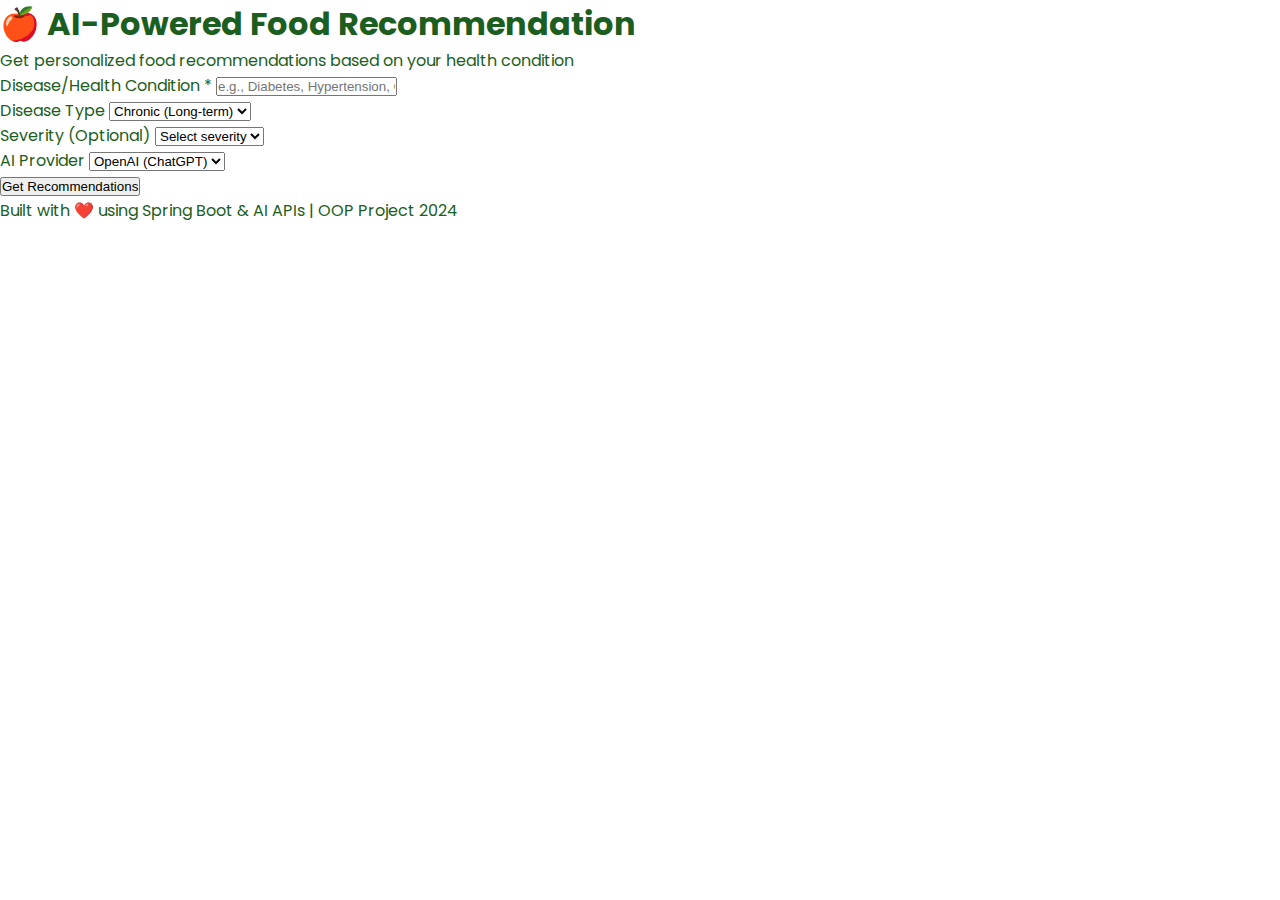
<file: target/classes/static/index.html>
<!DOCTYPE html>
<html lang="en">
<head>
    <meta charset="UTF-8">
    <meta name="viewport" content="width=device-width, initial-scale=1.0">
    <title>Food Recommendation System</title>
    <link rel="stylesheet" href="style.css">
</head>
<body>
    <div class="container">
        <header>
            <h1>🍎 AI-Powered Food Recommendation</h1>
            <p>Get personalized food recommendations based on your health condition</p>
        </header>

        <div class="card">
            <form id="recommendationForm">
                <div class="form-group">
                    <label for="diseaseName">Disease/Health Condition *</label>
                    <input 
                        type="text" 
                        id="diseaseName" 
                        name="diseaseName" 
                        placeholder="e.g., Diabetes, Hypertension, Gastritis"
                        required
                    >
                </div>

                <div class="form-group">
                    <label for="diseaseType">Disease Type</label>
                    <select id="diseaseType" name="diseaseType">
                        <option value="chronic">Chronic (Long-term)</option>
                        <option value="acute">Acute (Short-term)</option>
                    </select>
                </div>

                <div class="form-group">
                    <label for="severity">Severity (Optional)</label>
                    <select id="severity" name="severity">
                        <option value="">Select severity</option>
                        <option value="mild">Mild</option>
                        <option value="moderate">Moderate</option>
                        <option value="severe">Severe</option>
                    </select>
                </div>

                <div class="form-group">
                    <label for="aiProvider">AI Provider</label>
                    <select id="aiProvider" name="aiProvider">
                        <option value="openai">OpenAI (ChatGPT)</option>
                        <option value="claude">Claude AI</option>
                        <option value="gemini">Google Gemini</option>
                    </select>
                </div>

                <button type="submit" class="btn-primary" id="submitBtn">
                    Get Recommendations
                </button>
            </form>
        </div>

        <!-- Loading Indicator -->
        <div id="loading" class="loading" style="display: none;">
            <div class="spinner"></div>
            <p>Getting recommendations from AI...</p>
        </div>

        <!-- Results Section -->
        <div id="results" class="results" style="display: none;">
            <div class="card">
                <h2>📋 Recommendations for <span id="diseaseName-result"></span></h2>
                <p class="ai-provider">Powered by: <span id="aiProvider-result"></span></p>

                <div class="recommendations-grid">
                    <!-- Foods to Eat -->
                    <div class="recommendation-section foods-to-eat">
                        <h3>✅ Foods You Should Eat</h3>
                        <ul id="foodsToEat-list"></ul>
                    </div>

                    <!-- Foods to Avoid -->
                    <div class="recommendation-section foods-to-avoid">
                        <h3>❌ Foods to Avoid</h3>
                        <ul id="foodsToAvoid-list"></ul>
                    </div>
                </div>

                <!-- Additional Notes -->
                <div class="additional-notes" id="additionalNotes" style="display: none;">
                    <h3>📝 Additional Notes</h3>
                    <p id="notes-content"></p>
                </div>

                <!-- Raw Response (if JSON parsing failed) -->
                <div class="raw-response" id="rawResponse" style="display: none;">
                    <h3>📄 Full Recommendation</h3>
                    <div id="raw-content"></div>
                </div>

                <button class="btn-secondary" onclick="resetForm()">
                    Make Another Query
                </button>
            </div>
        </div>

        <!-- Error Section -->
        <div id="error" class="error" style="display: none;">
            <div class="card error-card">
                <h3>⚠️ Error</h3>
                <p id="error-message"></p>
                <button class="btn-secondary" onclick="resetForm()">Try Again</button>
            </div>
        </div>
    </div>

    <footer>
        <p>Built with ❤️ using Spring Boot & AI APIs | OOP Project 2024</p>
    </footer>

    <script src="script.js"></script>
</body>
</html>
</file>
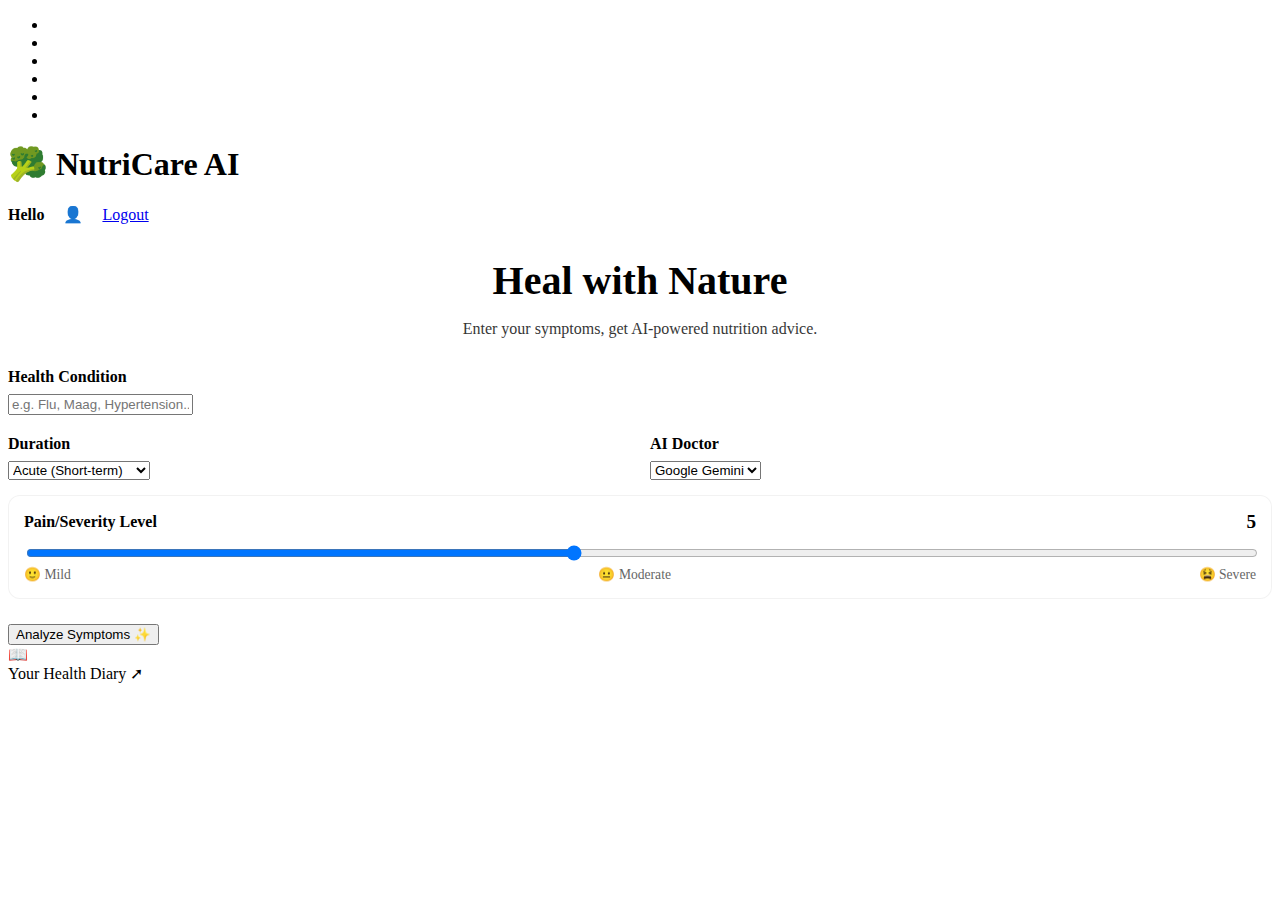
<file: target/classes/templates/index.html>
<!DOCTYPE html>
<html lang="en">
<head>
    <meta charset="UTF-8">
    <meta name="viewport" content="width=device-width, initial-scale=1.0">
    <title>Dashboard - NutriCare</title>
    <link rel="stylesheet" th:href="@{/style.css}">
</head>
<body>

    <ul class="particles"><li></li><li></li><li></li><li></li><li></li><li></li></ul>

    <nav class="navbar">
        <h1>🥦 NutriCare AI</h1>
        <div class="user-info">
            <span style="font-weight: 600;" th:text="${'Hi, ' + username}">Hello</span>
            <a href="/profile" style="margin: 0 15px; text-decoration: none;" title="Edit Profile">👤</a>
            <a href="/login?logout" class="btn-logout">Logout</a>
        </div>
    </nav>

    <div class="main-wrapper">

        <div class="glass-dashboard fade-in">
            <div style="text-align: center; margin-bottom: 30px;">
                <h2 style="font-size: 2.5rem; margin-bottom: 10px; color: var(--primary);">Heal with Nature</h2>
                <p style="opacity: 0.8; color: var(--text-dark);">Enter your symptoms, get AI-powered nutrition advice.</p>
            </div>

            <div id="inputSection">
                <form id="recommendationForm">
                    <div style="margin-bottom: 20px;">
                        <label style="display: block; margin-bottom: 8px; font-weight:600;">Health Condition</label>
                        <input type="text" id="diseaseName" name="diseaseName" class="glass-input" placeholder="e.g. Flu, Maag, Hypertension..." required>
                    </div>

                    <div style="display: grid; grid-template-columns: 1fr 1fr; gap: 20px;">
                        <div>
                            <label style="display: block; margin-bottom: 8px; font-weight:600;">Duration</label>
                            <select id="diseaseType" name="diseaseType" class="glass-input">
                                <option value="acute">Acute (Short-term)</option>
                                <option value="chronic">Chronic (Long-term)</option>
                            </select>
                        </div>
                        <div>
                            <label style="display: block; margin-bottom: 8px; font-weight:600;">AI Doctor</label>
                            <select id="aiProvider" name="aiProvider" class="glass-input">
                                <option value="gemini">Google Gemini</option>
                            </select>
                        </div>
                    </div>

                    <div class="full-width-col" style="margin-top: 15px; background: rgba(255,255,255,0.5); padding: 15px; border-radius: 12px; border: 1px solid rgba(0,0,0,0.05);">
                        <div style="display: flex; justify-content: space-between; align-items: center; margin-bottom: 10px;">
                            <label style="font-weight:600; margin:0; color: var(--text-dark);">Pain/Severity Level</label>
                            <span id="severityValue" style="color: var(--primary); font-weight: bold; font-size: 1.2rem;">5</span>
                        </div>
                        <input type="range" id="severity" name="severity" min="1" max="10" value="5" 
                               style="width: 100%; cursor: pointer; accent-color: var(--primary); height: 8px; border-radius: 5px;" 
                               oninput="document.getElementById('severityValue').textContent = this.value">
                        <div style="display: flex; justify-content: space-between; font-size: 0.85rem; color: #666; margin-top: 5px;">
                            <span>🙂 Mild</span><span>😐 Moderate</span><span>😫 Severe</span>
                        </div>
                    </div>

                    <button type="submit" class="btn-glow" style="margin-top: 25px;">Analyze Symptoms ✨</button>
                </form>
            </div>

            <div id="loading" style="display: none; text-align: center; margin-top: 40px;">
                <div style="font-size: 3rem; animation: spin 1s linear infinite; display: inline-block;">🥘</div>
                <p>AI is cooking your menu...</p>
            </div>

            <div id="results" style="display: none; margin-top: 40px; border-top: 1px solid rgba(0,0,0,0.1); padding-top: 30px;">
                <div style="text-align: center; margin-bottom: 30px;">
                    <h2 style="color: var(--primary); margin-bottom: 5px;">Analysis Result</h2>
                    <p style="opacity: 0.7; font-size: 1.1rem;">For: <strong id="diseaseName-result" style="color: var(--text-dark);">...</strong></p>
                </div>
                <div class="result-grid">
                    <div class="info-box box-eat fade-in" style="animation-delay: 0.1s;"><div class="box-header"><span>🥗</span> Recommended</div><ul id="foodsToEat-list"></ul></div>
                    <div class="info-box box-avoid fade-in" style="animation-delay: 0.2s;"><div class="box-header"><span>🚫</span> Avoid</div><ul id="foodsToAvoid-list"></ul></div>
                </div>
                <div class="info-box box-note fade-in" style="animation-delay: 0.3s;"><div class="box-header"><span>💡</span> Doctor's Note</div><div id="notes-content" class="note-content"></div></div>
                <div style="display: grid; grid-template-columns: 1fr 1fr; gap: 20px; margin-top: 30px;">
                     <button onclick="resetForm()" class="btn-glow" style="background: var(--text-dark);">🔄 Analyze Another</button>
                     <a href="/journal" class="btn-glow" style="text-decoration: none; text-align: center; background: #E65100;">📖 Save to Journal</a>
                </div>
            </div>
        </div>

        <div class="floating-journal fade-in" style="animation-delay: 0.5s;">
            <a href="/journal" style="text-decoration: none;" title="Open Your Journal">
                <div class="mini-book-container">
                    <div class="mini-book">
                        <div class="mini-cover">📖</div>
                        <div class="mini-pages"></div>
                    </div>
                </div>
            </a>
            <div class="journal-label">Your Health Diary ➚</div>
        </div>

    </div>

    <script th:src="@{/script.js}"></script>
</body>
</html>
</file>
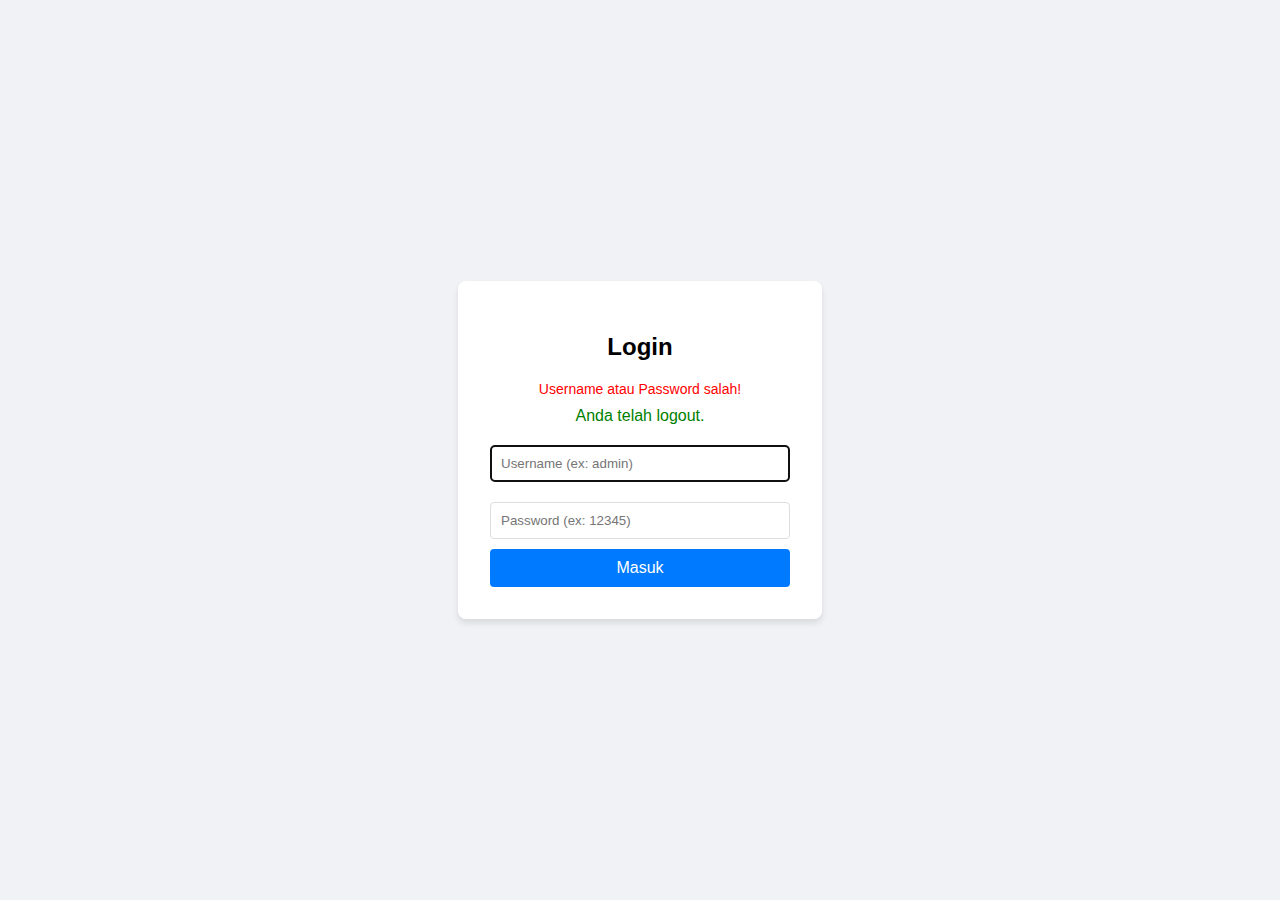
<file: target/classes/template/login.html>
<!DOCTYPE html>
<html lang="id">
<head>
    <meta charset="UTF-8">
    <meta name="viewport" content="width=device-width, initial-scale=1.0">
    <title>Login Food Recommendation</title>
    <style>
        body {
            font-family: Arial, sans-serif;
            background-color: #f0f2f5;
            display: flex;
            justify-content: center;
            align-items: center;
            height: 100vh;
            margin: 0;
        }
        .login-container {
            background: white;
            padding: 2rem;
            border-radius: 8px;
            box-shadow: 0 4px 6px rgba(0,0,0,0.1);
            width: 300px;
            text-align: center;
        }
        input {
            width: 100%;
            padding: 10px;
            margin: 10px 0;
            border: 1px solid #ddd;
            border-radius: 4px;
            box-sizing: border-box;
        }
        button {
            width: 100%;
            padding: 10px;
            background-color: #007bff;
            color: white;
            border: none;
            border-radius: 4px;
            cursor: pointer;
            font-size: 16px;
        }
        button:hover {
            background-color: #0056b3;
        }
        .error {
            color: red;
            margin-bottom: 10px;
            font-size: 14px;
        }
    </style>
</head>
<body>

<div class="login-container">
    <h2>Login</h2>
    
    <div th:if="${param.error}" class="error">
        Username atau Password salah!
    </div>

    <div th:if="${param.logout}" style="color: green; margin-bottom: 10px;">
        Anda telah logout.
    </div>

    <form action="/login" method="post">
        <input type="text" name="username" placeholder="Username (ex: admin)" required autofocus>
        
        <input type="password" name="password" placeholder="Password (ex: 12345)" required>
        
        <button type="submit">Masuk</button>
    </form>
</div>
</body>
</html>
</file>
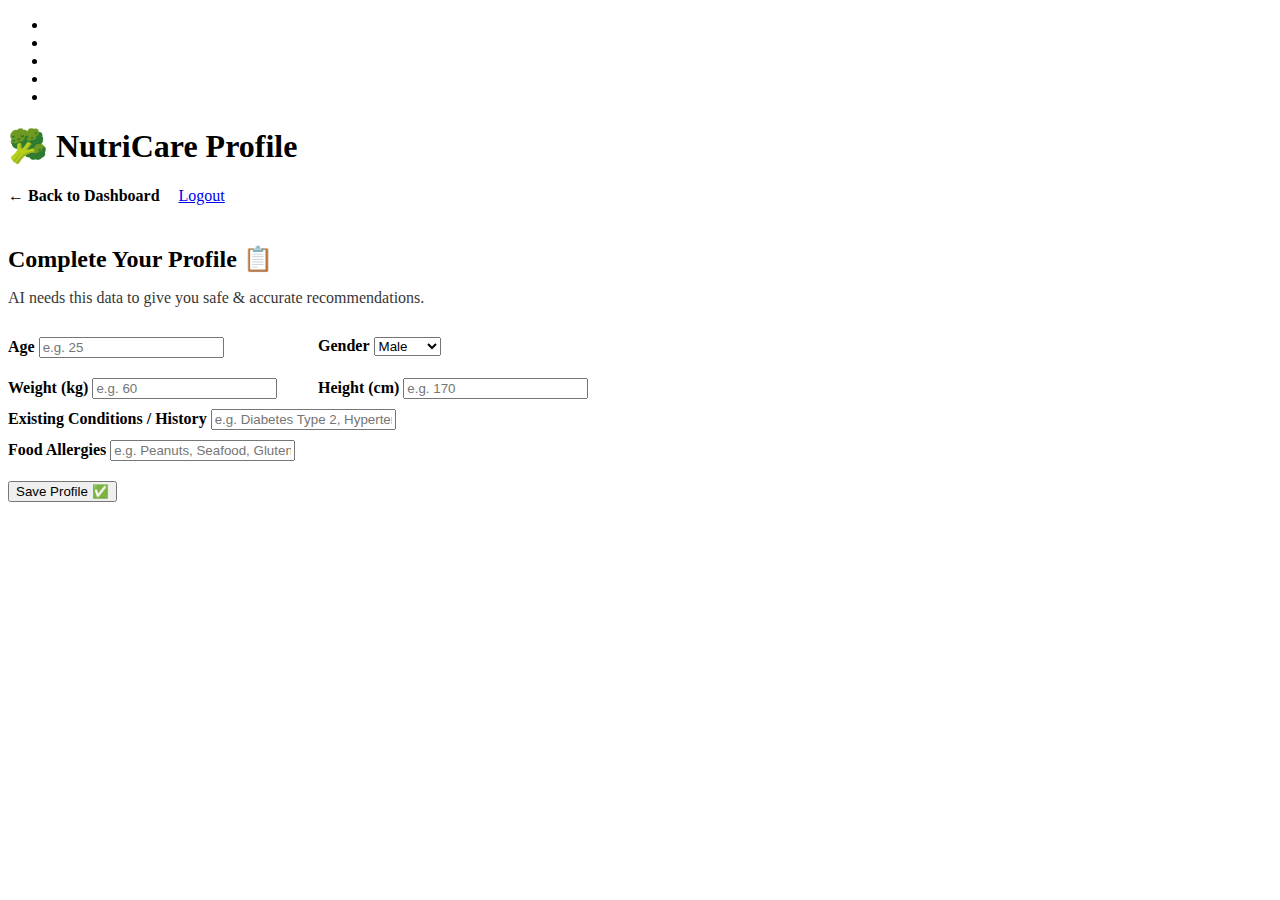
<file: target/classes/templates/profile.html>
<!DOCTYPE html>
<html lang="en">
<head>
    <meta charset="UTF-8">
    <title>My Health Profile</title>
    <link rel="stylesheet" th:href="@{/style.css}">
</head>
<body>
    <ul class="particles">
        <li></li><li></li><li></li><li></li><li></li>
    </ul>

    <nav class="navbar">
        <h1>🥦 NutriCare Profile</h1>
        <div class="user-info">
            <a href="/" style="margin-right: 15px; color: var(--primary); text-decoration: none; font-weight: 600;">← Back to Dashboard</a>
            <a href="/login?logout" class="btn-logout">Logout</a>
        </div>
    </nav>

    <div class="glass-panel fade-in" style="max-width: 600px; margin-top: 40px;">
        <h2 style="color: var(--primary); margin-bottom: 10px;">Complete Your Profile 📋</h2>
        <p style="margin-bottom: 30px; opacity: 0.8;">
            AI needs this data to give you safe & accurate recommendations.
        </p>

        <form action="/profile" method="post">
            <div style="display: grid; grid-template-columns: 1fr 1fr; gap: 20px; text-align: left;">
                
                <div>
                    <label style="font-weight: 600;">Age</label>
                    <input type="number" name="age" class="glass-input" th:value="${user.age}" placeholder="e.g. 25" required>
                </div>

                <div>
                    <label style="font-weight: 600;">Gender</label>
                    <select name="gender" class="glass-input">
                        <option value="Male" th:selected="${user.gender == 'Male'}">Male</option>
                        <option value="Female" th:selected="${user.gender == 'Female'}">Female</option>
                    </select>
                </div>

                <div>
                    <label style="font-weight: 600;">Weight (kg)</label>
                    <input type="number" step="0.1" name="weight" class="glass-input" th:value="${user.weight}" placeholder="e.g. 60">
                </div>
                <div>
                    <label style="font-weight: 600;">Height (cm)</label>
                    <input type="number" step="0.1" name="height" class="glass-input" th:value="${user.height}" placeholder="e.g. 170">
                </div>
            </div>

            <div style="text-align: left; margin-top: 10px;">
                <label style="font-weight: 600;">Existing Conditions / History</label>
                <input type="text" name="medicalHistory" class="glass-input" th:value="${user.medicalHistory}" placeholder="e.g. Diabetes Type 2, Hypertension, None">
            </div>

            <div style="text-align: left; margin-top: 10px;">
                <label style="font-weight: 600;">Food Allergies</label>
                <input type="text" name="allergies" class="glass-input" th:value="${user.allergies}" placeholder="e.g. Peanuts, Seafood, Gluten, None">
            </div>

            <button type="submit" class="btn-glow" style="margin-top: 20px;">Save Profile ✅</button>
        </form>
    </div>
</body>
</html>
</file>
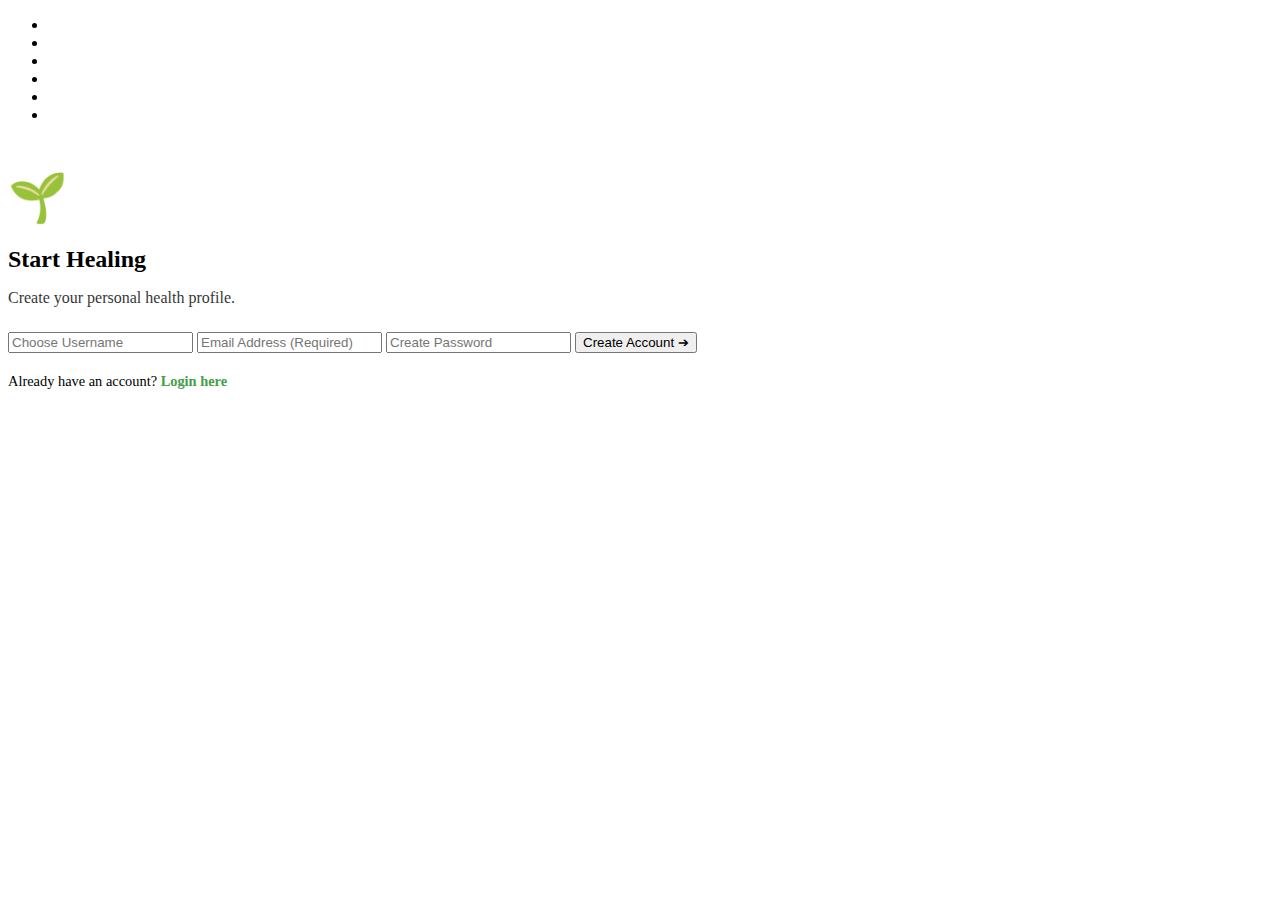
<file: target/classes/templates/register.html>
<!DOCTYPE html>
<html lang="en">
<head>
    <meta charset="UTF-8">
    <meta name="viewport" content="width=device-width, initial-scale=1.0">
    <title>Join - NutriCare</title>
    <link rel="stylesheet" th:href="@{/style.css}">
</head>
<body>

    <ul class="particles">
        <li></li><li></li><li></li><li></li><li></li><li></li>
    </ul>

    <div class="glass-panel fade-in" style="margin-top: 5vh;">
        <div style="font-size: 3rem; margin-bottom: 10px;">🌱</div>
        <h2 style="margin-bottom: 5px;">Start Healing</h2>
        <p style="opacity: 0.8; margin-bottom: 25px;">Create your personal health profile.</p>

        <form action="/register" method="post">
            <input type="text" name="username" class="glass-input" placeholder="Choose Username" required>
            
            <input type="email" name="email" class="glass-input" placeholder="Email Address (Required)" required>
            
            <input type="password" name="password" class="glass-input" placeholder="Create Password" required>
            
            <button type="submit" class="btn-glow">Create Account ➔</button>
        </form>

        <p style="margin-top: 20px; font-size: 0.9rem;">
            Already have an account? <a href="/login" style="color: #43A047; font-weight: bold; text-decoration: none;">Login here</a>
        </p>
    </div>

</body>
</html>
</file>
<file: target/classes/static/style.css>
@import url('https://fonts.googleapis.com/css2?family=Poppins:wght@300;400;600;700&display=swap');

:root {
    --primary: #43A047;       /* Hijau Segar */
    --accent: #FB8C00;        /* Oranye Hangat */
    --glass-bg: rgba(255, 255, 255, 0.75); /* Kaca Putih Transparan */
    --glass-border: rgba(255, 255, 255, 0.9);
    --text-dark: #1b5e20;     /* Teks Hijau Tua (Biar kontras) */
    --text-light: #444;
}

* { margin: 0; padding: 0; box-sizing: border-box; }

body {
    font-family: 'Poppins', sans-serif;
    color: var(--text-dark);
    min-height: 100vh;
    display: flex;
    flex-direction: column;
    /* Background Alam yang Cerah */
    background: url('https://images.unsplash.com/photo-1505935428862-770b6f24f629?q=80&w=1967&auto=format&fit=crop') no-repeat center center/cover;
    background-attachment: fixed;
    position: relative;
    overflow-x: hidden;
}

/* --- ANIMASI PARTIKEL (Bubbles) --- */
.particles {
    position: fixed;
    top: 0; left: 0; width: 100%; height: 100%;
    z-index: -1;
    pointer-events: none;
}
.particles li {
    position: absolute;
    display: block;
    list-style: none;
    width: 20px; height: 20px;
    background: rgba(255, 255, 255, 0.6);
    bottom: -150px;
    border-radius: 50%;
    animation: floatUp 15s linear infinite;
}
.particles li:nth-child(1) { left: 25%; width: 80px; height: 80px; animation-delay: 0s; }
.particles li:nth-child(2) { left: 10%; width: 20px; height: 20px; animation-delay: 2s; animation-duration: 12s; }
.particles li:nth-child(3) { left: 70%; width: 20px; height: 20px; animation-delay: 4s; }

@keyframes floatUp {
    0% { transform: translateY(0) rotate(0deg); opacity: 1; }
    100% { transform: translateY(-1000px) rotate(720deg); opacity: 0; }
}

/* --- GLASS PANEL (Login & Dashboard) --- */
.glass-panel, .glass-dashboard {
    background: var(--glass-bg); /* Putih Transparan */
    backdrop-filter: blur(12px); /* Efek Blur */
    -webkit-backdrop-filter: blur(12px);
    border: 2px solid var(--glass-border);
    border-radius: 24px;
    padding: 40px;
    box-shadow: 0 8px 32px 0 rgba(31, 38, 135, 0.15); /* Bayangan lembut */
    margin: 40px auto;
    color: var(--text-dark); /* Teks Gelap agar terbaca di background putih */
}

.glass-panel { max-width: 450px; text-align: center; margin-top: 10vh; }
.glass-dashboard { max-width: 900px; }

/* Input Fields */
.glass-input {
    width: 100%;
    padding: 15px;
    margin-bottom: 20px;
    background: rgba(255, 255, 255, 0.9);
    border: 1px solid #ddd;
    border-radius: 12px;
    color: #333;
    font-size: 1rem;
    transition: 0.3s;
}
.glass-input:focus {
    border-color: var(--primary);
    outline: none;
    box-shadow: 0 0 10px rgba(67, 160, 71, 0.2);
}

/* Tombol */
.btn-glow {
    width: 100%;
    padding: 16px;
    background: linear-gradient(135deg, var(--primary), #66bb6a);
    color: white;
    border: none;
    border-radius: 12px;
    font-size: 1.1rem;
    font-weight: 600;
    cursor: pointer;
    box-shadow: 0 4px 15px rgba(67, 160, 71, 0.3);
    transition: 0.3s;
}
.btn-glow:hover { transform: translateY(-3px); box-shadow: 0 6px 20px rgba(67, 160, 71, 0.4); }

/* Navbar */
.navbar {
    background: rgba(255, 255, 255, 0.85);
    backdrop-filter: blur(10px);
    padding: 1rem 2rem;
    display: flex;
    justify-content: space-between;
    align-items: center;
    box-shadow: 0 2px 10px rgba(0,0,0,0.05);
}
.navbar h1 { color: var(--primary); font-weight: 700; }
.btn-logout { 
    color: #d32f2f; border: 1px solid #d32f2f; padding: 5px 15px; 
    border-radius: 20px; text-decoration: none; font-weight: 600; 
}
.btn-logout:hover { background: #d32f2f; color: white; }

/* Utilities */
.fade-in { animation: fadeIn 0.8s ease-out; }
@keyframes fadeIn { from { opacity: 0; transform: translateY(20px); } to { opacity: 1; transform: translateY(0); } }

.result-grid {
    display: grid;
    grid-template-columns: 1fr 1fr; /* 2 Kolom */
    gap: 20px;
    margin-top: 30px;
    margin-bottom: 20px;
    text-align: left;
}

/* Base Style untuk Semua Kotak (Eat, Avoid, Note) */
.info-box {
    padding: 25px;
    border-radius: 16px;
    border: 1px solid;
    box-shadow: 0 4px 10px rgba(0,0,0,0.03);
    height: 100%; /* Biar tinggi panel Eat & Avoid sama */
    transition: transform 0.2s;
}
.info-box:hover { transform: translateY(-3px); }

/* Header Judul di dalam Kotak */
.box-header {
    font-size: 1.2rem;
    font-weight: 700;
    margin-bottom: 15px;
    display: flex;
    align-items: center;
    gap: 10px;
    padding-bottom: 10px;
    border-bottom: 2px solid rgba(0,0,0,0.05);
}

/* --- 1. KOTAK RECOMMENDED (Hijau) --- */
.box-eat {
    background-color: #F1F8E9; /* Hijau Muda Lembut */
    border-color: #81C784;     /* Border Hijau */
    color: #2E7D32;            /* Teks Hijau Tua */
}
.box-eat .box-header { color: #2E7D32; border-bottom-color: #C8E6C9; }
.box-eat li { background: rgba(255, 255, 255, 0.6); }

/* --- 2. KOTAK AVOID (Merah) --- */
.box-avoid {
    background-color: #FFEBEE; /* Merah Muda Lembut */
    border-color: #E57373;     /* Border Merah */
    color: #C62828;            /* Teks Merah Tua */
}
.box-avoid .box-header { color: #C62828; border-bottom-color: #FFCDD2; }
.box-avoid li { background: rgba(255, 255, 255, 0.6); }

/* Styling List Item */
.info-box ul { list-style: none; padding: 0; }
.info-box li {
    margin-bottom: 8px;
    padding: 10px 12px;
    border-radius: 8px;
    font-weight: 500;
    display: flex;
    align-items: flex-start;
    gap: 10px;
}
/* Ikon otomatis pakai CSS */
.box-eat li::before { content: "✔"; font-weight: bold; }
.box-avoid li::before { content: "✖"; font-weight: bold; }

/* --- 3. KOTAK DOCTOR'S NOTE (Kuning/Oranye) --- */
.box-note {
    background-color: #FFF8E1; /* Kuning Pucat */
    border-color: #FFB74D;     /* Border Oranye */
    color: #E65100;            /* Teks Oranye Tua */
    margin-top: 20px;
}
.box-note .box-header { color: #EF6C00; border-bottom-color: #FFE0B2; }

/* Konten Note yang Rapi */
.note-content { color: #5D4037; line-height: 1.6; }
.note-content p { margin-bottom: 10px; }
.note-content strong { color: #D84315; }

/* Responsive HP */
@media (max-width: 1300px) {
    .main-wrapper {
        display: flex;
        flex-direction: column;
        align-items: center;
        max-width: 900px;
    }
    
    .floating-journal {
        position: static; /* Matikan absolute */
        margin-top: 40px;
        flex-direction: row; /* Buku jadi di samping teks label */
        right: auto;
    }
}

/* Memaksa container slider mengambil baris baru penuh */
.full-width-col {
    grid-column: 1 / -1 !important;
    width: 100%;
}

/* --- MINI 3D BOOK (Untuk Dashboard) --- */
.mini-book-container {
    perspective: 600px;
    width: 100px;
    height: 140px;
    cursor: pointer;
    transition: transform 0.3s;
}
.mini-book-container:hover { transform: translateY(-10px) scale(1.05); }

.mini-book {
    width: 100%; height: 100%;
    position: relative;
    transform-style: preserve-3d;
    transform: rotateY(-30deg) rotateX(10deg);
    transition: transform 0.5s;
}
.mini-book:hover { transform: rotateY(0deg) rotateX(0deg); }

.mini-cover {
    position: absolute; width: 100%; height: 100%;
    background: #5D4037; border-radius: 2px 5px 5px 2px;
    border: 1px solid #4E342E;
    display: flex; align-items: center; justify-content: center;
    color: #FFD700; font-size: 2rem;
    box-shadow: 5px 5px 10px rgba(0,0,0,0.3);
    z-index: 2;
}
.mini-pages {
    position: absolute; right: 2px; top: 2px;
    width: 90%; height: 96%;
    background: #fff; border-radius: 0 4px 4px 0;
    z-index: 1;
    background: linear-gradient(to right, #ccc 1px, transparent 1px);
    background-size: 2px 100%;
}
.mini-label {
    position: absolute; bottom: -30px; width: 100%; text-align: center;
    font-size: 0.8rem; font-weight: bold; color: var(--primary);
    background: rgba(255,255,255,0.8); padding: 2px 5px; border-radius: 10px;
}

/* --- LAYOUT UTAMA DASHBOARD (BARU) --- */
.main-wrapper {
    position: relative; /* Menjadi patokan koordinat */
    max-width: 850px;   /* Lebar khusus Form saja */
    margin: 40px auto;  /* Form otomatis di tengah layar */
    padding: 0 20px;
    z-index: 2;
}

/* Panel Kaca Form */
.glass-dashboard {
    width:100%;
    flex: 1; /* Ambil sisa ruang */
    min-width: 350px; /* Jangan terlalu gepeng */
    /* ... (style lama tetap ada) ... */
}

/* Container Buku di Dashboard (Di Luar Panel) */
.floating-journal {
    position: absolute;
    right: -200px; /* Geser ke kanan luar wrapper */
    top: 50px;     /* Posisi vertikal */
    display: flex;
    flex-direction: column;
    align-items: center;
    gap: 15px;
    z-index: 10;
}

/* Teks ajakan di bawah buku */
.journal-label {
    background: rgba(255, 255, 255, 0.95);
    padding: 8px 15px;
    border-radius: 20px;
    color: #5D4037;
    font-weight: bold;
    box-shadow: 0 4px 10px rgba(0,0,0,0.1);
    font-size: 0.9rem;
    animation: floatLabel 3s infinite ease-in-out;
    white-space: nowrap; /* Biar teks gak turun baris */
}
@keyframes floatLabel {
    0%, 100% { transform: translateY(0); }
    50% { transform: translateY(-5px); }
}

/* --- FIX HISTORY PAGE SCROLL --- */
/* Tambahkan class ini khusus untuk body di halaman history jika perlu, 
   atau kita atur di style tag HTML-nya langsung (lihat langkah 3) */
</file>
